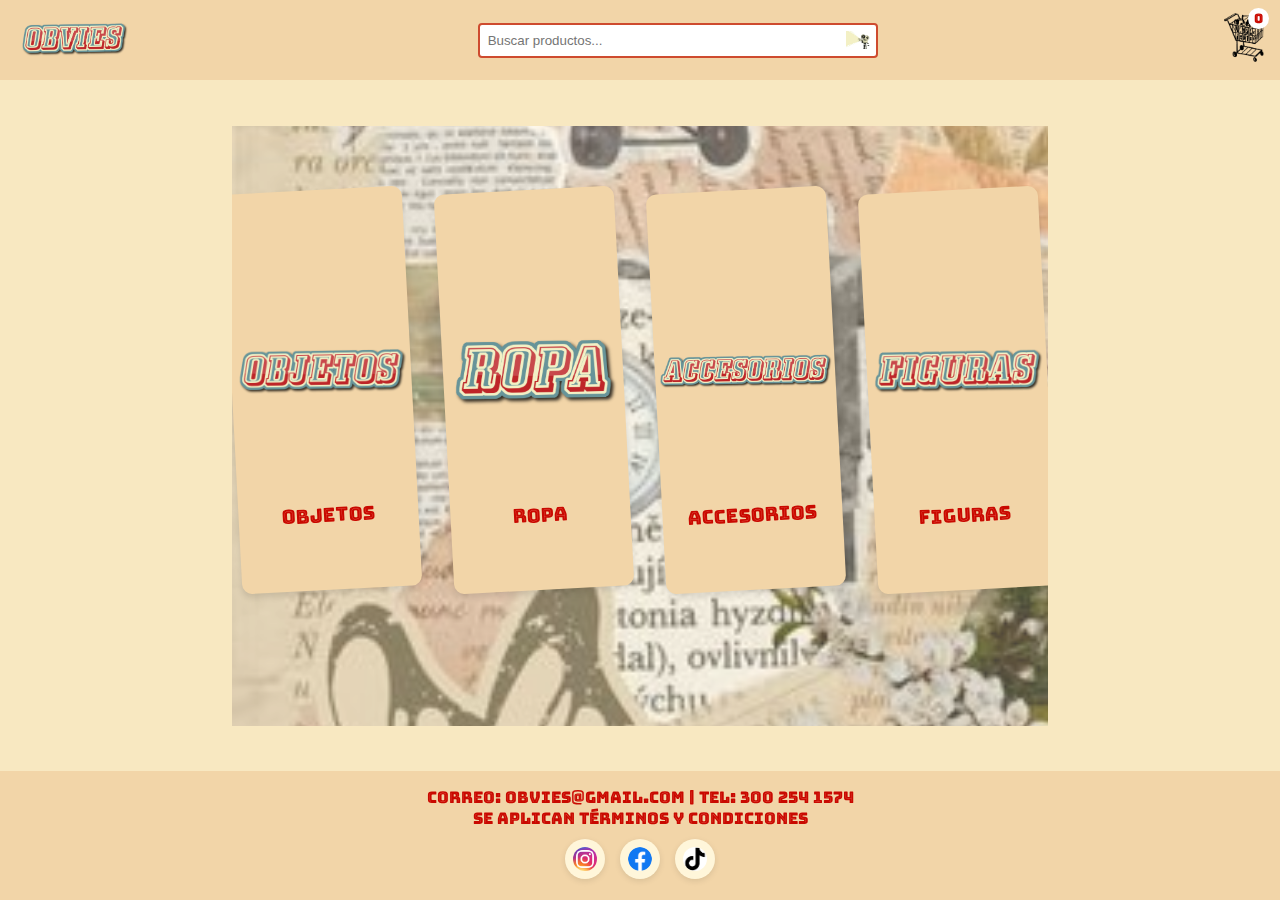
<file: Tienda Ropa/index.html>
<!DOCTYPE html>
<html lang="es">
<head>
  <meta charset="UTF-8" />
  <meta name="viewport" content="width=device-width, initial-scale=1.0"/>
  <title>OBVIES - Inicio</title>
  <link rel="stylesheet" href="style.css" />
</head>
<body>
  <header>
    <!-- Logo -->
    <div class="logo-container">
      <img src="IMG/logos/logo.png" alt="Logo OBVIES" class="logo-img" />
    </div>

    <!-- Barra de búsqueda -->
    <div class="search-container">
      <input type="text" id="searchInputIndex" placeholder="Buscar productos..." />
      <img src="IMG/logos/camara.png" alt="Buscar" class="search-icon" />
    </div>

    <!-- Carrito -->
    <div class="cart-container">
      <a href="cart.html">
        <img src="IMG/logos/carrito.png" alt="Carrito" class="cart-icon" />
        <span id="cart-count">0</span>
      </a>
    </div>
  </header>

  <!-- Sección que contiene el carrusel de fondo y las tarjetas encima -->
  <main>
    <section class="cards-section">
      <!-- Carrusel de fondo -->
      <div class="carousel-bg">
        <div class="carousel-track">
          <div class="carousel-item">
            <img src="IMG/Carrusel/CAR1.jpg" alt="Fondo 1">
          </div>
          <div class="carousel-item">
            <img src="IMG/Carrusel/CAR2.jpg" alt="Fondo 2">
          </div>
          <div class="carousel-item">
            <img src="IMG/Carrusel/CAR3.jpg" alt="Fondo 3">
          </div>
        </div>
      </div>

      <!-- Tarjetas encima -->
      <section class="cards-container">
        <!-- Tarjeta 1 -->
        <div class="card" data-category="objetos">
          <div class="card-image">
            <img src="IMG/logos/objetos.png" alt="Objetos" />
          </div>
          <h2>Objetos</h2>
        </div>

        <!-- Tarjeta 2 -->
        <div class="card" data-category="ropa">
          <div class="card-image">
            <img src="IMG/logos/ropa.png" alt="Ropa" />
          </div>
          <h2>Ropa</h2>
        </div>

        <!-- Tarjeta 3 -->
        <div class="card" data-category="accesorios">
          <div class="card-image">
            <img src="IMG/logos/accesorios.png" alt="Accesorios" />
          </div>
          <h2>Accesorios</h2>
        </div>

        <!-- Tarjeta 4 -->
        <div class="card" data-category="figuras">
          <div class="card-image">
            <img src="IMG/logos/figuras.png" alt="Figuras" />
          </div>
          <h2>Figuras</h2>
        </div>
      </section>
    </section>
  </main>

  <footer>
    <div class="footer-contact">
      <p>Correo: obvies@gmail.com | Tel: 300 254 1574</p>
      <p>Se aplican términos y condiciones</p>
    </div>
    <div class="social-icons">
      <a href="https://instagram.com" target="_blank">
        <img src="IMG/Redes/Instagram.webp" alt="Instagram">
      </a>
      <a href="https://facebook.com" target="_blank">
        <img src="IMG/Redes/Facebook.png" alt="Facebook">
      </a>
      <a href="https://tiktok.com" target="_blank">
        <img src="IMG/Redes/TikTok.png" alt="TikTok">
      </a>
    </div>
  </footer>

  <!-- jQuery 3.7.1 -->
  <script src="https://code.jquery.com/jquery-3.7.1.min.js"></script>
  <script src="script.js"></script>
</body>
</html>
</file>
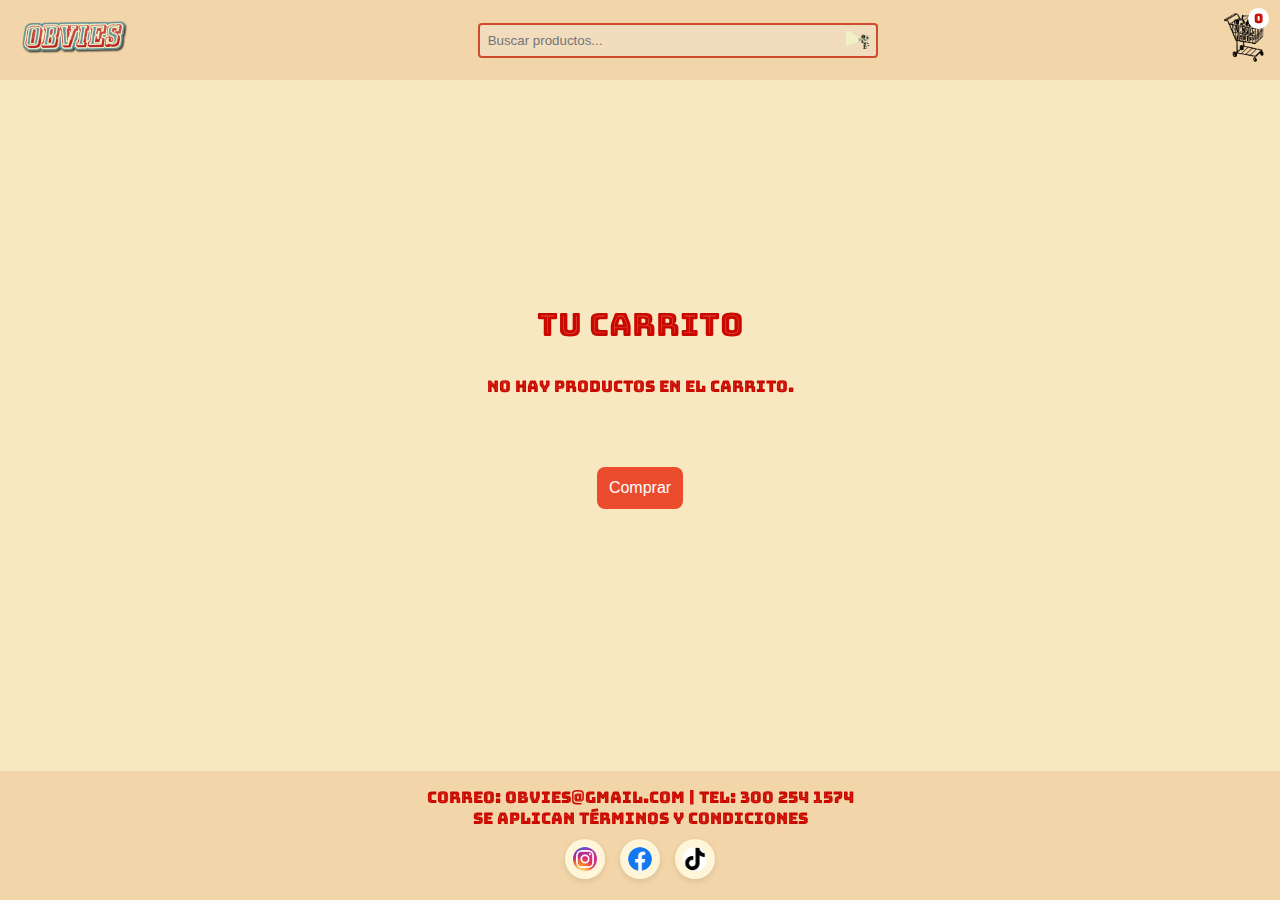
<file: Tienda Ropa/cart.html>
<!DOCTYPE html>
<html lang="es">
<head>
  <meta charset="UTF-8" />
  <meta name="viewport" content="width=device-width, initial-scale=1.0"/>
  <title>OBVIES - Carrito</title>
  <link rel="stylesheet" href="style.css" />
</head>
<body>
  <header>
    <div class="logo-container">
      <a href="index.html">
        <img src="IMG/logos/logo.png" alt="Logo OBVIES" class="logo-img" />
      </a>
    </div>
    <div class="search-container">
      <input type="text" placeholder="Buscar productos..." disabled />
      <img src="IMG/logos/camara.png" alt="Buscar" class="search-icon" />
    </div>
    <div class="cart-container">
      <img src="IMG/logos/carrito.png" alt="Carrito" class="cart-icon" />
      <span id="cart-count">0</span>
    </div>
  </header>

  <main>
    <h1>Tu Carrito</h1>
    <section id="cartItems">
      <!-- Productos del carrito inyectados vía script.js -->
    </section>
    <button id="checkoutBtn" class="buy-btn">Comprar</button>
  </main>

  <footer>
    <div class="footer-contact">
      <p>Correo: obvies@gmail.com | Tel: 300 254 1574</p>
      <p>Se aplican términos y condiciones</p>
    </div>
    <div class="social-icons">
      <a href="https://instagram.com" target="_blank">
        <img src="IMG/Redes/Instagram.webp" alt="Instagram">
      </a>
      <a href="https://facebook.com" target="_blank">
        <img src="IMG/Redes/Facebook.png" alt="Facebook">
      </a>
      <a href="https://tiktok.com" target="_blank">
        <img src="IMG/Redes/TikTok.png" alt="TikTok">
      </a>
    </div>
  </footer>

  <!-- jQuery 3.7.1 -->
  <script src="https://code.jquery.com/jquery-3.7.1.min.js"></script>
  <script src="script.js"></script>
</body>
</html>
</file>
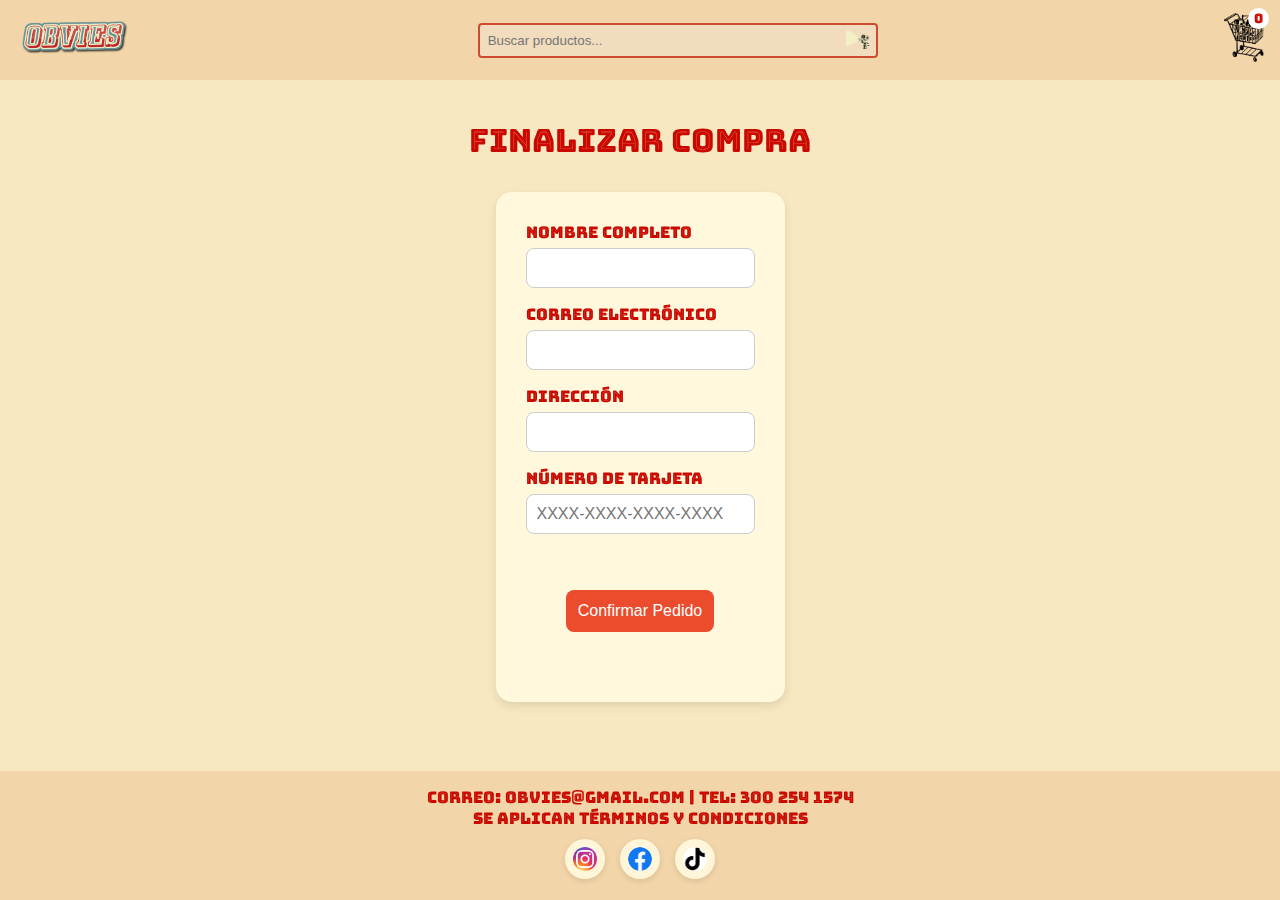
<file: Tienda Ropa/checkout.html>
<!DOCTYPE html>
<html lang="es">
<head>
  <meta charset="UTF-8" />
  <meta name="viewport" content="width=device-width, initial-scale=1.0"/>
  <title>OBVIES - Pago</title>
  <link rel="stylesheet" href="style.css" />
</head>
<body>
  <header>
    <div class="logo-container">
      <a href="index.html">
        <img src="IMG/logos/logo.png" alt="Logo OBVIES" class="logo-img" />
      </a>
    </div>
    <div class="search-container">
      <input type="text" placeholder="Buscar productos..." disabled />
      <img src="IMG/logos/camara.png" alt="Buscar" class="search-icon" />
    </div>
    <div class="cart-container">
      <img src="IMG/logos/carrito.png" alt="Carrito" class="cart-icon" />
      <span id="cart-count">0</span>
    </div>
  </header>

  <main>
    <h1>Finalizar Compra</h1>
    <form id="checkoutForm" class="payment-form">
      <label>Nombre Completo
        <input type="text" required>
      </label>
      <label>Correo Electrónico
        <input type="email" required>
      </label>
      <label>Dirección
        <input type="text" required>
      </label>
      <label>Número de Tarjeta
        <input type="text" placeholder="XXXX-XXXX-XXXX-XXXX" required>
      </label>
      <button type="submit" class="buy-btn">Confirmar Pedido</button>
    </form>
  </main>
  
  <footer>
    <div class="footer-contact">
      <p>Correo: obvies@gmail.com | Tel: 300 254 1574</p>
      <p>Se aplican términos y condiciones</p>
    </div>
    <div class="social-icons">
      <a href="https://instagram.com" target="_blank">
        <img src="IMG/Redes/Instagram.webp" alt="Instagram">
      </a>
      <a href="https://facebook.com" target="_blank">
        <img src="IMG/Redes/Facebook.png" alt="Facebook">
      </a>
      <a href="https://tiktok.com" target="_blank">
        <img src="IMG/Redes/TikTok.png" alt="TikTok">
      </a>
    </div>
  </footer>

  <!-- jQuery 3.7.1 -->
  <script src="https://code.jquery.com/jquery-3.7.1.min.js"></script>
  <script src="script.js"></script>
</body>
</html>
</file>
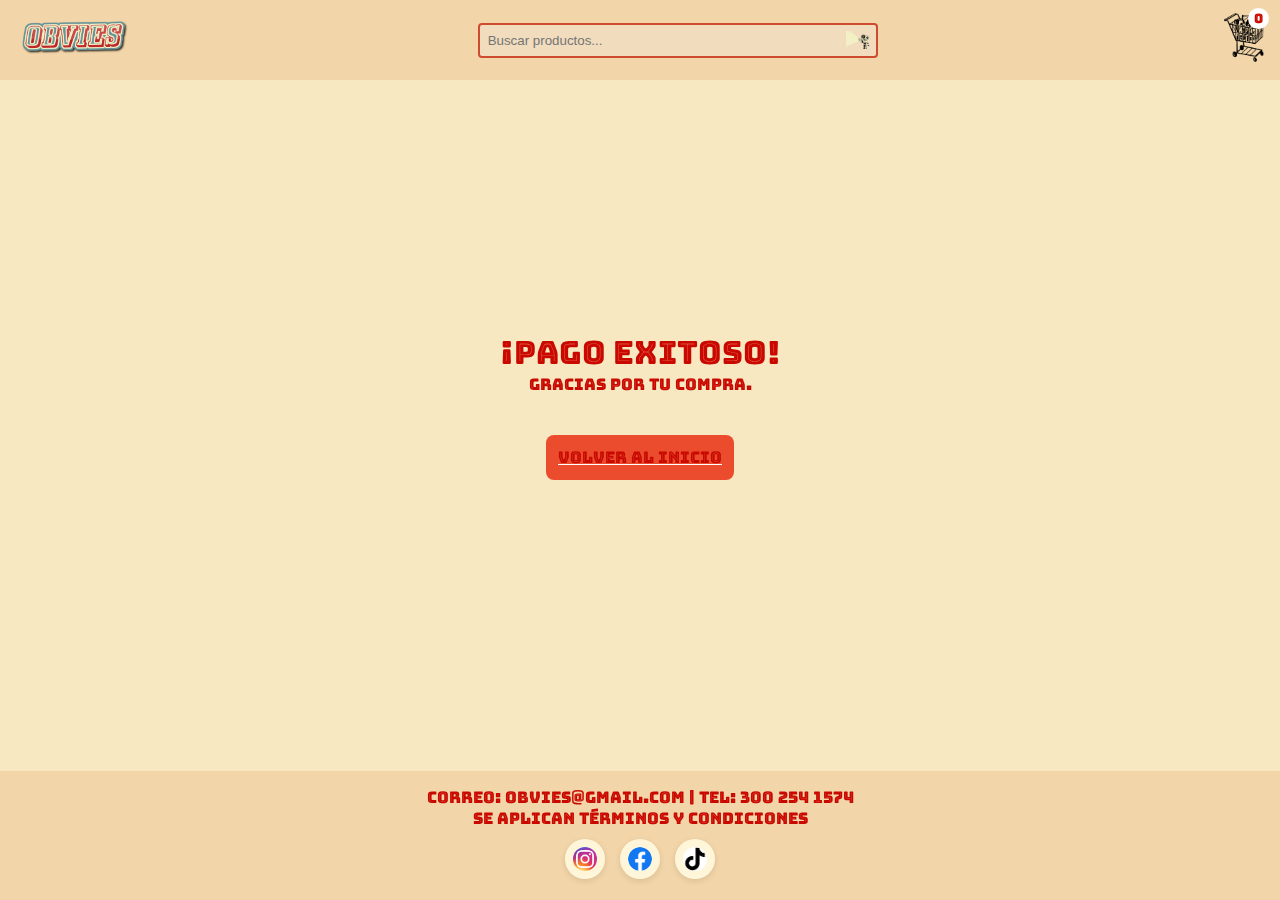
<file: Tienda Ropa/success.html>
<!DOCTYPE html>
<html lang="es">
<head>
  <meta charset="UTF-8" />
  <meta name="viewport" content="width=device-width, initial-scale=1.0"/>
  <title>OBVIES - Pago Exitoso</title>
  <link rel="stylesheet" href="style.css" />
</head>
<body>
  <header>
    <div class="logo-container">
      <a href="index.html">
        <img src="IMG/logos/logo.png" alt="Logo OBVIES" class="logo-img" />
      </a>
    </div>
    <div class="search-container">
      <input type="text" placeholder="Buscar productos..." disabled />
      <img src="IMG/logos/camara.png" alt="Buscar" class="search-icon" />
    </div>
    <div class="cart-container">
      <img src="IMG/logos/carrito.png" alt="Carrito" class="cart-icon" />
      <span id="cart-count">0</span>
    </div>
  </header>

  <main>
    <h1>¡Pago Exitoso!</h1>
    <p>Gracias por tu compra.</p>
    <a href="index.html" class="buy-btn">Volver al Inicio</a>
  </main>

  <footer>
    <div class="footer-contact">
      <p>Correo: obvies@gmail.com | Tel: 300 254 1574</p>
      <p>Se aplican términos y condiciones</p>
    </div>
    <div class="social-icons">
      <a href="https://instagram.com" target="_blank">
        <img src="IMG/Redes/Instagram.webp" alt="Instagram">
      </a>
      <a href="https://facebook.com" target="_blank">
        <img src="IMG/Redes/Facebook.png" alt="Facebook">
      </a>
      <a href="https://tiktok.com" target="_blank">
        <img src="IMG/Redes/TikTok.png" alt="TikTok">
      </a>
    </div>
  </footer>
</body>
</html>
</file>
<file: Tienda Ropa/style.css>
@import url('https://fonts.googleapis.com/css2?family=Bungee+Tint&display=swap');
/* ------------------ Reset y configuración base ------------------ */
* {
    margin: 0;
    padding: 0;
    box-sizing: border-box;
  }
  
  html, body {
    height: 100%;
  }
  
  body {
    font-family: "Bungee Tint", sans-serif;
    background-color: #F8E8C1;  /* Beige claro */
    color: #333;
    display: flex;
    flex-direction: column;
    min-height: 100vh;
  }
  
  /* ------------------ HEADER ------------------ */
  header {
    display: flex;
    align-items: center;
    justify-content: space-between;
    height: 80px;
    background-color: #F2D5A8; /* Tono ligeramente oscuro */
    padding: 0 1rem;
  }
  
  .logo-container {
    display: flex;
    align-items: center;
  }
  
  .logo-img {
    height: 50px;
    width: auto;
  }
  
  /* Barra de búsqueda */
  .search-container {
    display: flex;
    align-items: center;
    flex: 1;
    max-width: 400px;
    margin: 0 1rem;
    position: relative;
  }
  
  .search-container input {
    width: 100%;
    padding: 8px 36px 8px 8px;
    border: 2px solid #CE4B2F;
    border-radius: 4px;
  }
  
  .search-icon {
    position: absolute;
    right: 8px;
    width: 24px;
    cursor: pointer;
  }
  
  /* Carrito */
  .cart-container {
    position: relative;
  }
  
  .cart-icon {
    width: 40px;
    cursor: pointer;
  }
  
  #cart-count {
    position: absolute;
    top: -5px;
    right: -5px;
    background-color: #ffffff;
    color: #fff;
    padding: 2px 6px;
    border-radius: 50%;
    font-size: 0.8rem;
  }
  
  #cartItems {
    display: flex;
    flex-direction: column;
    align-items: center;
    gap: 20px;
    padding: 30px;
  }
  
  .cart-item {
    display: flex;
    align-items: center;
    width: 80%;
    max-width: 900px;
    background-color: #fff6da;
    border-radius: 16px;
    box-shadow: 0 4px 10px rgba(0,0,0,0.15);
    overflow: hidden;
    transition: transform 0.3s;
  }
  
  .cart-item:hover {
    transform: scale(1.01);
  }
  
  .cart-item img {
    width: 120px;
    height: 120px;
    object-fit: contain;
    background-color: #fff;
    padding: 10px;
  }
  
  .cart-item-info {
    flex: 1;
    padding: 20px;
  }
  
  .cart-item-info h3 {
    font-size: 1.4rem;
    margin: 0 0 10px;
  }
  
  .cart-item-info p {
    margin: 5px 0;
  }
  
  .buy-btn {
    display: block;
    margin: 40px auto;
    padding: 12px 24px;
    font-size: 1.2rem;
    background-color: #ea4c2d;
    color: white;
    border: none;
    border-radius: 8px;
    cursor: pointer;
    transition: background-color 0.3s;
  }
  
  .buy-btn:hover {
    background-color: #d23c20;
  }
  
  .cart-card {
    display: flex;
    align-items: center;
    background-color: #fff;
    margin-bottom: 15px;
    padding: 15px;
    border-radius: 10px;
    box-shadow: 0 2px 8px rgba(0,0,0,0.1);
  }
  
  .cart-image {
    width: 100px;
    height: auto;
    margin-right: 20px;
    border-radius: 8px;
  }
  
  .cart-info {
    flex-grow: 1;
  }
  
  .cart-info h3 {
    margin: 0 0 5px;
    font-size: 1.2rem;
  }
  
  .cart-info p {
    margin: 0 0 10px;
    font-weight: bold;
  }
  
  .remove-btn {
    background-color: #ce4b2f;
    color: white;
    border: none;
    padding: 8px 12px;
    border-radius: 5px;
    cursor: pointer;
  }
  
  .remove-btn:hover {
    background-color: #b43e27;
  }
  
  

  /* ------------------ MAIN ------------------ */
  /* 
     Hacemos que main sea un contenedor flexible
     que centre su contenido vertical y horizontalmente.
  */
  main {
    flex: 1;
    display: flex;              /* Flex container */
    flex-direction: column;     /* Alineamos el contenido en columna */
    align-items: center;        /* Centra horizontalmente */
    justify-content: center;    /* Centra verticalmente */
    padding: 1rem;
  }
  
  /* ------------------ Tarjetas de la Página de Inicio ------------------ */
  .cards-container {
    display: flex;
    flex-wrap: wrap;
    justify-content: center;
    align-items: center;
    gap: 2rem;
    /* Eliminamos margen vertical para que queden en el centro exacto */
    margin: 0;
  }
  
  .card {
    width: 180px;
    height: 400px;
    background-color: #F2D5A8;
    border-radius: 10px;
    display: flex;
    flex-direction: column;
    align-items: center;
    justify-content: center;
    cursor: pointer;
    transition: transform 0.3s ease;
    box-shadow: 0 4px 6px rgba(0, 0, 0, 0.1);
    transform: rotate(-3deg);
    position: relative;
    overflow: hidden;
  }
  
  .card:hover {
    transform: rotate(0deg) scale(1.05);
  }
  
  /* Contenedor de la imagen en la tarjeta */
  .card-image {
    width: 100%;
    height: 60%;
    overflow: hidden;
    display: flex;
    align-items: center;
    justify-content: center;
  }
  
  .card-image img {
    max-width: 100%;
    max-height: 100%;
    object-fit: contain;
    transform: rotate(3deg); /* Compensa la inclinación de la tarjeta */
  }
  
  /* Texto de la tarjeta */
  .card h2 {
    margin-top: 10px;
    font-size: 1.2rem;
    color: #CE4B2F;
  }
  
  /* ------------------ Título de la Categoría (OBJETOS, etc.) ------------------ */
  #categoryTitle {
    text-align: center;   /* Centra el texto */
    margin-bottom: 2rem;  /* Espacio debajo del título */
  }
  
  /* ------------------ Tarjetas de Producto (Category) ------------------ */
  /* Contenedor para la cuadrícula de productos */
  .product-grid {
    display: grid;
    grid-template-columns: repeat(3, 1fr);
    gap: 2rem;
    max-width: 1200px;
    margin: 0 auto;        /* Centra horizontalmente */
    padding: 2rem 0;
    justify-items: center; /* Centra cada tarjeta en su celda */
  }
  
  .product-item {
    width: 180px;
    height: 300px;
    background-color: #F2D5A8;
    border-radius: 10px;
    display: flex;
    flex-direction: column;
    align-items: center;
    justify-content: center;
    overflow: hidden;
    transition: transform 0.3s ease;
    box-shadow: 0 4px 6px rgba(0, 0, 0, 0.1);
    transform: rotate(-3deg);
    position: relative;
  }
  
  .product-item:hover {
    transform: rotate(0deg) scale(1.05);
  }
  
  .product-item img {
    width: 100%;
    height: 60%;
    object-fit: contain;
    transform: rotate(3deg);
  }
  
  .product-item h3 {
    margin: 0.5rem 0;
    color: #CE4B2F;
    text-align: center;   /* Centra el nombre del producto */
  }
  
  /* Botón de "Añadir al Carrito" */
  .add-to-cart-btn {
    background-color: #CE4B2F;
    color: #fff;
    border: none;
    padding: 8px;
    cursor: pointer;
    border-radius: 4px;
    margin-top: 0.5rem;
  }
  
  .add-to-cart-btn:hover {
    background-color: #b54229;
  }
  
  /* ------------------ FOOTER ------------------ */
  footer {
    background-color: #F2D5A8;
    text-align: center;
    padding: 1rem;
    margin-top: auto; /* Empuja el footer al fondo */
  }
  
  /* ------------------ Responsividad ------------------ */
  @media (max-width: 768px) {
    .product-grid {
      grid-template-columns: repeat(2, 1fr);
    }
  }
  
  @media (max-width: 480px) {
    .product-grid {
      grid-template-columns: 1fr;
    }
  }
  .search-page #searchResults {
    display: flex;
    justify-content: center;
    flex-wrap: wrap;
    gap: 40px;
    margin-top: 40px;
  }
  
  .search-page .product-item {
    width: 300px;
    font-size: 18px;
  }
  .payment-form {
    max-width: 500px;
    margin: 30px auto;
    background-color: #fff8dc;
    padding: 30px;
    border-radius: 16px;
    box-shadow: 0 4px 10px rgba(0,0,0,0.1);
    display: flex;
    flex-direction: column;
    gap: 16px;
  }
  
  .payment-form label {
    display: flex;
    flex-direction: column;
    font-weight: bold;
  }
  
  .payment-form input {
    padding: 10px;
    font-size: 1rem;
    margin-top: 5px;
    border: 1px solid #ccc;
    border-radius: 8px;
  }
  
  .buy-btn {
    background-color: #ea4c2d;
    color: white;
    padding: 12px;
    font-size: 1rem;
    border: none;
    border-radius: 8px;
    cursor: pointer;
  }
  
  .buy-btn:hover {
    background-color: #d43b1d;
  }
  footer {
    background-color: #F2D5A8;
    text-align: center;
    padding: 1rem;
    margin-top: auto;
  }
  
  .footer-contact {
    margin-bottom: 10px;
  }
  
  .social-icons {
    display: flex;
    justify-content: center;
    gap: 15px;
    margin-top: 10px;
  }
  
  .social-icons a img {
    width: 40px;
    height: 40px;
    border-radius: 50%;
    background-color: #fff6da;
    padding: 8px;
    box-shadow: 0 2px 6px rgba(0,0,0,0.1);
    transition: transform 0.2s ease;
  }
  
  .social-icons a img:hover {
    transform: scale(1.1);
  }

  /* Sección contenedora del carrusel y las tarjetas */
.cards-section {
  position: relative;     /* Para poder posicionar el carrusel en absoluto */
  min-height: 600px;      /* Ajusta la altura que quieras */
  overflow: hidden;       /* Oculta el excedente del carrusel si lo hubiera */
}

/* Carrusel de fondo */
.carousel-bg {
  position: absolute;
  top: 0;
  left: 0;
  width: 100%;
  height: 100%;
  z-index: 0;             /* Detrás de las tarjetas */
  overflow: hidden;
}

.carousel-track {
  display: flex;
  width: 300%;
  height: 100%;
  animation: slide 12s infinite ease-in-out;
}

.carousel-item {
  flex: 0 0 100%;
  height: 100%;
}

.carousel-item img {
  width: 100%;
  height: 100%;
  object-fit: cover;
  opacity: 0.7;           /* Transparencia para no tapar demasiado */
}

/* Animación del carrusel */
@keyframes slide {
  0%, 15%   { transform: translateX(0%); }
  25%, 40%  { transform: translateX(-100%); }
  50%, 65%  { transform: translateX(-200%); }
  75%, 100% { transform: translateX(0%); }
}

/* Contenedor de las tarjetas, encima del carrusel */
.cards-container {
  position: relative;
  z-index: 1;             /* Más adelante que el carrusel */
  display: flex;
  gap: 2rem;
  justify-content: center;
  align-items: center;
  padding-top: 4rem;      /* Espacio superior, separa tarjetas del borde */
  padding-bottom: 4rem;   /* Espacio inferior */
  /* Ajusta estos valores según quieras */
}

/* Estilos de las tarjetas (mantenlos o ajusta según tu diseño) */
.card {
  width: 180px;
  height: 400px;
  background-color: #F2D5A8;
  border-radius: 10px;
  display: flex;
  flex-direction: column;
  align-items: center;
  justify-content: center;
  cursor: pointer;
  transition: transform 0.3s ease;
  box-shadow: 0 4px 6px rgba(0, 0, 0, 0.1);
  transform: rotate(-3deg);
  position: relative;
  overflow: hidden;
}

.card:hover {
  transform: rotate(0deg) scale(1.05);
}

.card-image {
  width: 100%;
  height: 60%;
  overflow: hidden;
  display: flex;
  align-items: center;
  justify-content: center;
}

.card-image img {
  max-width: 100%;
  max-height: 100%;
  object-fit: contain;
  transform: rotate(3deg);
}

.card h2 {
  margin-top: 10px;
  font-size: 1.2rem;
  color: #CE4B2F;
}

/* Ajusta la responsividad a tu gusto */
@media (max-width: 768px) {
  .cards-container {
    flex-direction: column;
  }
}
</file>
